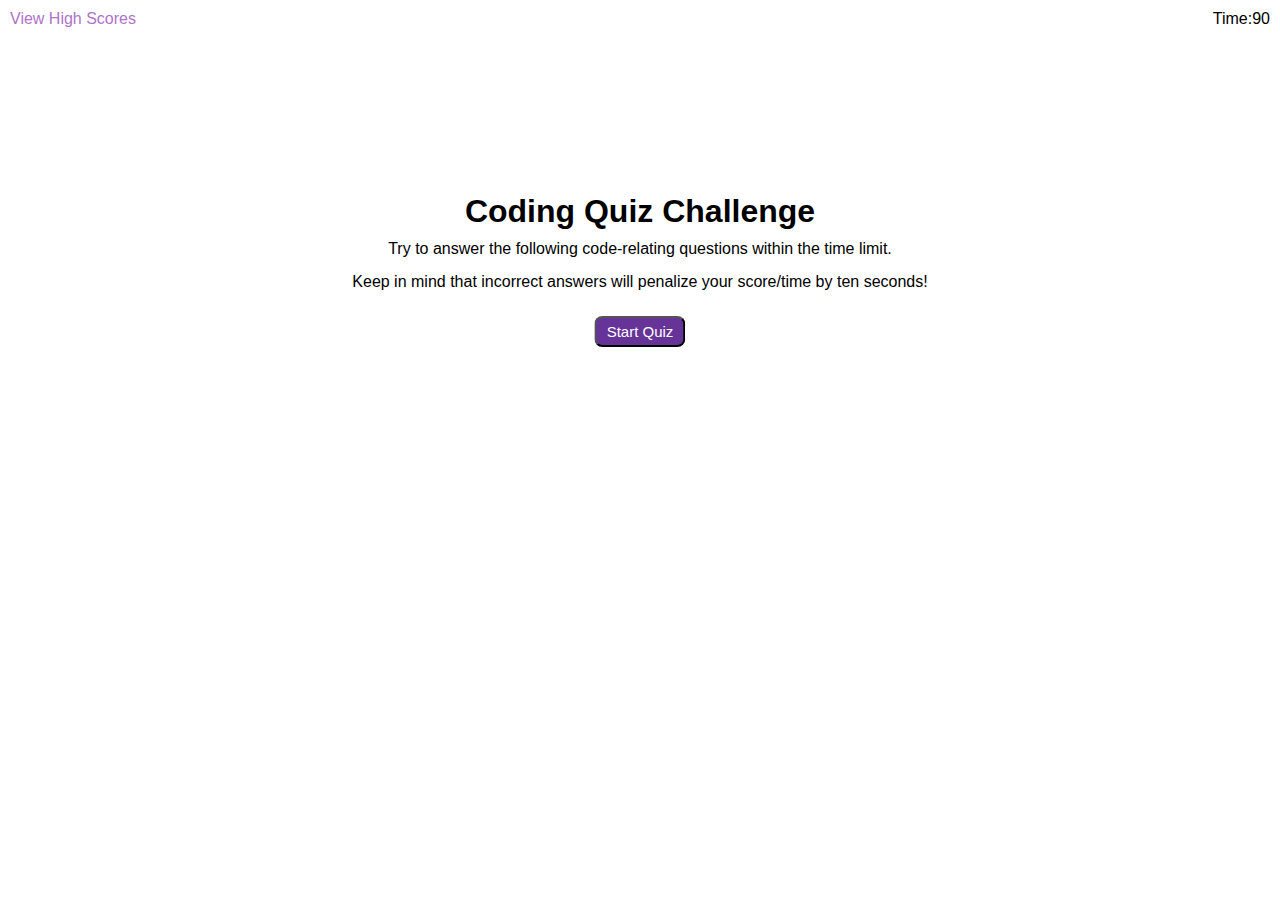
<file: index.html>
<!DOCTYPE html>
<html lang="en">
<head>
    <meta charset="UTF-8">
    <meta http-equiv="X-UA-Compatible" content="IE=edge">
    <meta name="viewport" content="width=device-width, initial-scale=1.0">
    <link rel="stylesheet" href="./css/style.css">
    <title>Code Quiz</title>
</head>
<body>

    <!--top row-->
    <div class="top" id="top">
        <div class="view-hs">
            <a href="highscores.html">View High Scores</a>
        </div>

        <div class="timer">
            <div class="time-text" id="tText">Time:</div>
            <p id="countdown">90</p>
        </div>
    </div>
    
    <!--quiz info-->
    <div class="info" id="info">
        <div class="info-title">
            <h1>Coding Quiz Challenge</h1>
        </div>

        <div class="info-rules">
            <p>Try to answer the following code-relating questions within the time limit.</p>
            <p>Keep in mind that incorrect answers will penalize your score/time by ten seconds!</p>
        </div>

        <div class="start-btn" id="start-quiz"><button>Start Quiz</button></div>
    </div>

    <!--quiz box-->
    <div class="quiz-box" id="qBox" style="display: none;">

        <h1 id="question">Question</h1>

        <div class="buttons">
            <button class="btn" id="btn0">
                1. <span id="choice0"></span>
            </button>

            <button class="btn" id="btn1">
                2. <span id="choice1"></span>
            </button>

            <button class="btn" id="btn2">
                3. <span id="choice2"></span>
            </button>

            <button class="btn" id="btn3">
                4. <span id="choice3"></span>
            </button>
        </div>
    </div>

    <!--done displays-->
    <div class="done" id="done" style="display: none;">

        <h1>All Done!</h1>
        <p>
            Your final score is <span id="final"></span>.
        </p>

        <form>
            <label for="initial">Enter initials:</label>
            <input type="text" id="initial" name="initial" maxlength="4">
            <button class="submit" id="submit" type="button">Submit</button>
        </form>
    </div>
    
    <!--correct/incorrect displays-->
    <div class="correct" id="correct" style="display: none;">
        <p>Correct!</p>
    </div>
        
    <div class="incorrect" id="incorrect" style="display: none;">
        <p>Wrong!</p>
    </div>

    <script src="./js/classes.js"></script>
    <script src="./js/script.js"></script>
    
</body>
</html>
</file>
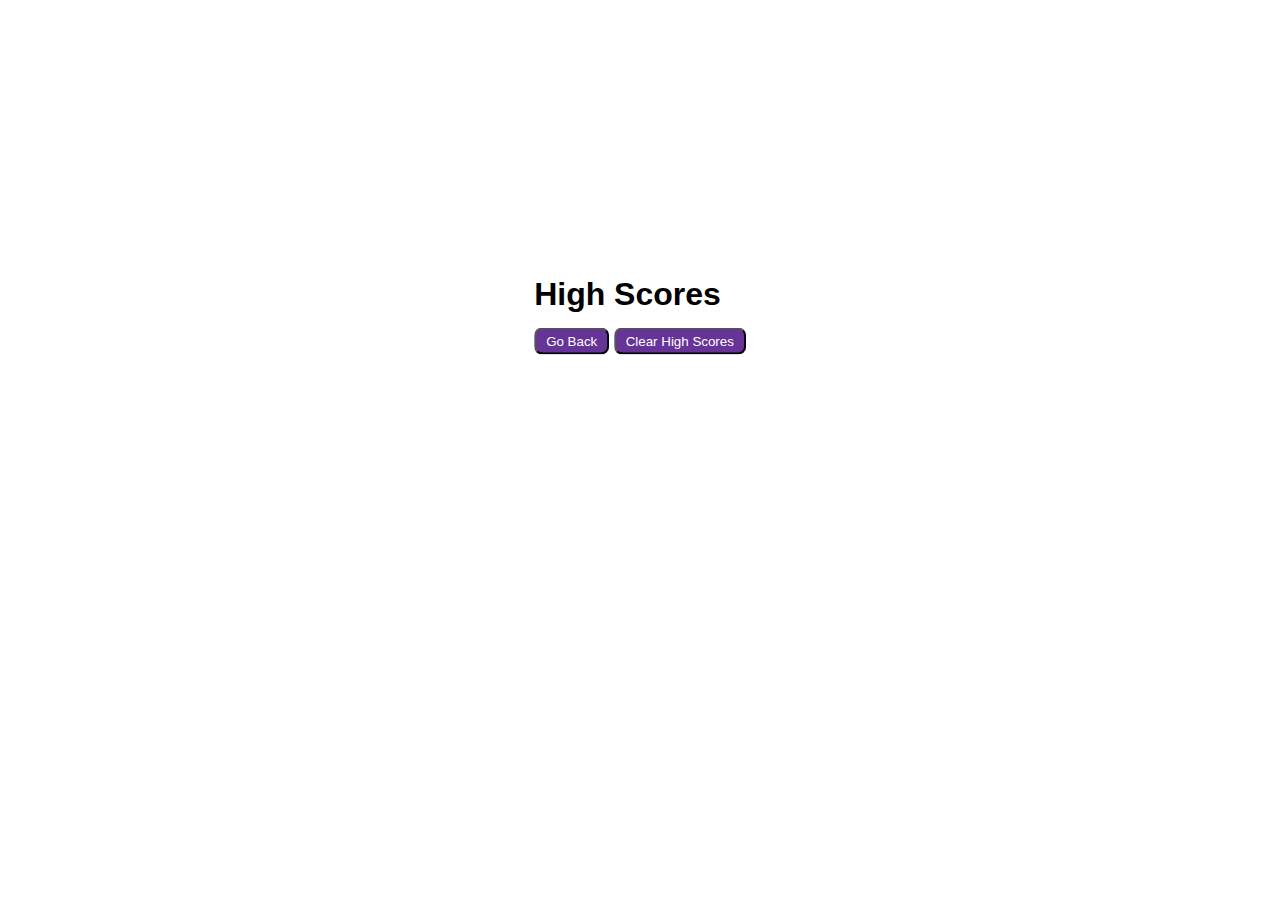
<file: highscores.html>
<!DOCTYPE html>
<html lang="en">
<head>
    <meta charset="UTF-8">
    <meta http-equiv="X-UA-Compatible" content="IE=edge">
    <meta name="viewport" content="width=device-width, initial-scale=1.0">
    <title>High Scores</title> 
    <link rel="stylesheet" href="./css/style.css">
</head>
<body>
    <div class="container">
        <!--high scores page-->
        <div id="highscores" class="highscores">
            <h1 id="finalScores" class="hTitle">High Scores</h1>
            <!--hs list-->
            <ul id="highScoresList" class="list"></ul>
            <!--back btn-->
            <a href="index.html"><button>Go Back</button></a>
            <!--clear btn-->
            <button id="clear">
                Clear High Scores
            </button>
        </div>
    </div>

    <script src="./js/scores.js"></script>
    
</body>
</html>
</file>
<file: css/style.css>
*{
    margin: 0;
    padding: 0;
    box-sizing: border-box;
    font-family: Verdana, Geneva, Tahoma, sans-serif;
}

body {
    background: white;
}

.top {
    display: flex;
    justify-content: space-between;
    padding-top: 10px;
}

.top .view-hs a{
    text-decoration: none;
    color: rgb(175, 115, 200);
    padding-left: 10px;
}

.top .timer {
    display: flex;
    padding-right: 10px;
}

.info {
    position: absolute;
    top: 30%;
    left: 50%;
    transform: translate(-50%, -50%);
    text-align: center;
}

.info .info-title {
    margin-bottom: 10px;
}

.info .info-rules {
    margin-bottom: 10px;
}

.info .start-btn button {
    font-size: 15px;
    color: white;
    padding: 5px 10px;
    background: rebeccapurple;
    border-radius: 8px;
}

.info .start-btn button:hover {
    background: rgb(175, 115, 200);
}

.quiz-box {
    position: absolute;
    top: 30%;
    left: 50%;
    transform: translate(-50%, -50%);
    display: flex;
    flex-direction: column;
}

.quiz-box h1 {
    font-size: 20px;
    margin-bottom: 15px;
}

.quiz-box .buttons {
    display: flex;
    flex-direction: column;
}

.quiz-box .buttons .btn {
    text-align: left;
    width: 180px;
    color: white;
    background: rebeccapurple;
    border-radius: 8px;
    margin-bottom: 10px;
    padding-left: 10px;
    padding-top: 5px;
    padding-bottom: 5px;
}

@media (hover: hover) {
    .quiz-box .buttons .btn:hover {
        background: rgb(175, 115, 200);
    }
}

.quiz-box .buttons .btn:last-child {
    margin-bottom: 30px;
}

.correct {
    color: darkgray;
    border-top: 1px solid;
    position: absolute;
    top: 60%;
    left: 50%;
    transform: translate(-50%, -50%);
}

.incorrect {
    color: darkgray;
    border-top: 1px solid;
    position: absolute;
    top: 60%;
    left: 50%;
    transform: translate(-50%, -50%);
}

.correct p {
    font-size: x-large;
}

.incorrect p {
    font-size: x-large;
}

.done {
    position: absolute;
    top: 35%;
    left: 50%;
    transform: translate(-50%, -50%);
}

.done h1, p {
    padding-bottom: 15px;
}

.done .submit {
    padding-left: 10px;
    padding-right: 10px;
    padding-top: 4px;
    padding-bottom: 4px;
    color: white;
    background: rebeccapurple;
    border-radius: 8px;
}

@media (hover: hover) {
    .done .submit:hover {
        background: rgb(175, 115, 200);
    }
}

.highscores {
    position: absolute;
    top: 35%;
    left: 50%;
    transform: translate(-50%, -50%);
}

.highscores button {
    padding-left: 10px;
    padding-right: 10px;
    padding-top: 4px;
    padding-bottom: 4px;
    color: white;
    background: rebeccapurple;
    border-radius: 8px;
}

.highscores button:hover {
    background: rgb(175, 115, 200);
}

.hTitle {
    margin-bottom: 15px;
}

.list {
    list-style: none;
}

.hs {
    padding-left: 10px;
    padding-top: 10px;
    padding-bottom: 10px;
    margin-bottom: 10px;
    background: rgb(200, 165, 220);
}
</file>
